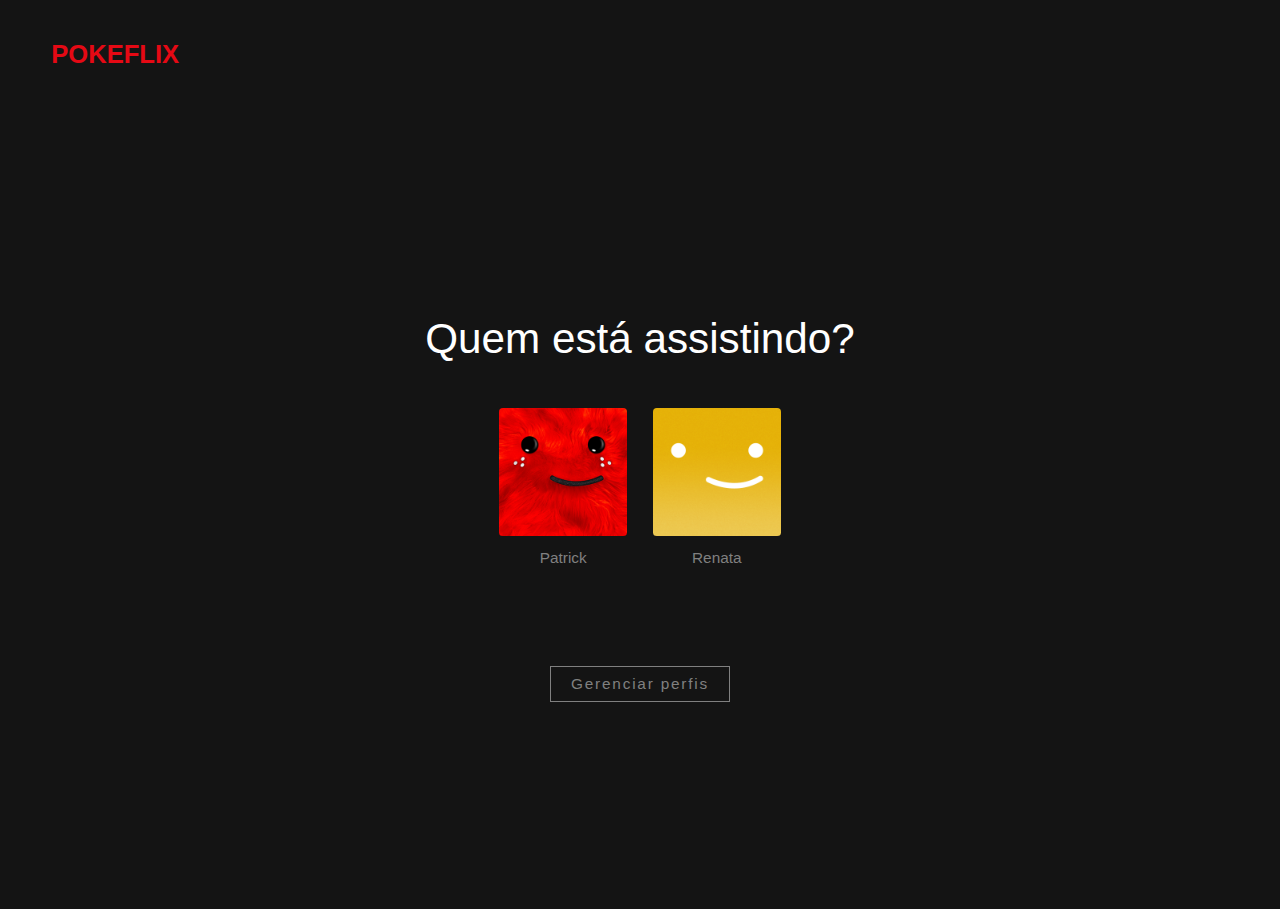
<file: index.html>
<!DOCTYPE html>
<html lang="pt-br">

<head>
    <meta charset="UTF-8">
    <meta http-equiv="X-UA-Compatible" content="IE=edge">
    <meta name="viewport" content="width=device-width, initial-scale=1.0">
    <link rel="stylesheet" href="./style/index.css">
    <title>Pokeflix</title>
</head>

<body>
    <header>
        <div class="menu">
            <h2 class="logotipo">
                <a href="./index.html">POKEFLIX</a>
            </h2>
        </div>
    </header>
    <main>
        <div class="login">
            <p>Quem está assistindo?</p>
            <div class="usuarios">
                <div class="user">
                    <a class="imagem-user" href="./main.html"><img src="./img/user1.png"
                            alt="imagem do rosto de um personagem vermelho peludo sorrindo"></a>
                    <a class="nome" href="./main.html">Patrick</a>
                </div>
                <div class="user">
                    <a class="imagem-user" href="#"><img src="./img/user2.png"
                            alt="imagem do rosto de um personagem amarelo sorrindo"></a>
                    <a class="nome" href="#">Renata</a>
                </div>
            </div>
            <div class="gerenciar">Gerenciar perfis</div>
        </div>
    </main>
</body>

</html>
</file>
<file: style/index.css>
:root{
    --vermelho: #E50914;
    --preto: #141414;
    --cinza: grey;
    --branco: #fff;
}

*{
    margin: 0;
    padding: 0;
    box-sizing: border-box;
}

body{
    background: var(--preto);
    font-family: 'Arial', Times, serif;     
}

header{
    max-width: 100vw;
    padding-left: 4vw;
    padding-right: 4vw;
    background-color: var(--preto);
}
.menu{
    display: flex;
    flex-direction: row;
    height: 12vh;
}
.menu .logotipo{
    display: flex;
    align-items: center;
    font-size: 2vw;
}
.menu .logotipo a{
    text-decoration: none;
    color: var(--vermelho);
}

main{
    margin: 0;
}
.login{
    display: flex;
    flex-direction: column;
    align-items: center;
    justify-content: center;
    max-height: 100vh;
    height: 89vh;
}
.login p{
    color: var(--branco);
    font-size: 3.3vw;
}
.login p:hover{
    cursor: default;
}

.login .usuarios{
    display: flex;
    flex-direction: row;
    justify-content: center;
    margin-top: 5vh;
    width: 60vw;
}

.login .usuarios .user{
    display: flex;
    flex-direction: column;
    align-items: center;
    margin: 0 1vw 0 1vw;
}
.login .usuarios .user:hover img{
    border: solid 0.2vw var(--branco);;
}
.login .usuarios .user:hover .nome{
    color: var(--branco);
}
.login .usuarios .user img{
    text-decoration: none;
    border-radius: 3%;
    max-width: 10vw;
}
.login .usuarios .user .nome{
    text-decoration: none;
    margin-top: 1vh;
    font-size: 1.2vw;
    color: var(--cinza);
}

.gerenciar{
    display: flex;
    margin-top: 11vh;
    border: solid 0.1vw var(--cinza);
    padding: 0.6vw 1.6vw 0.6vw 1.6vw;
    color: var(--cinza);
    font-size: 1.2vw;
    letter-spacing: 0.14vw;
}
.gerenciar:hover{
    cursor: pointer;
    border: solid 0.1vw var(--branco);
    color: var(--branco);
}
</file>
